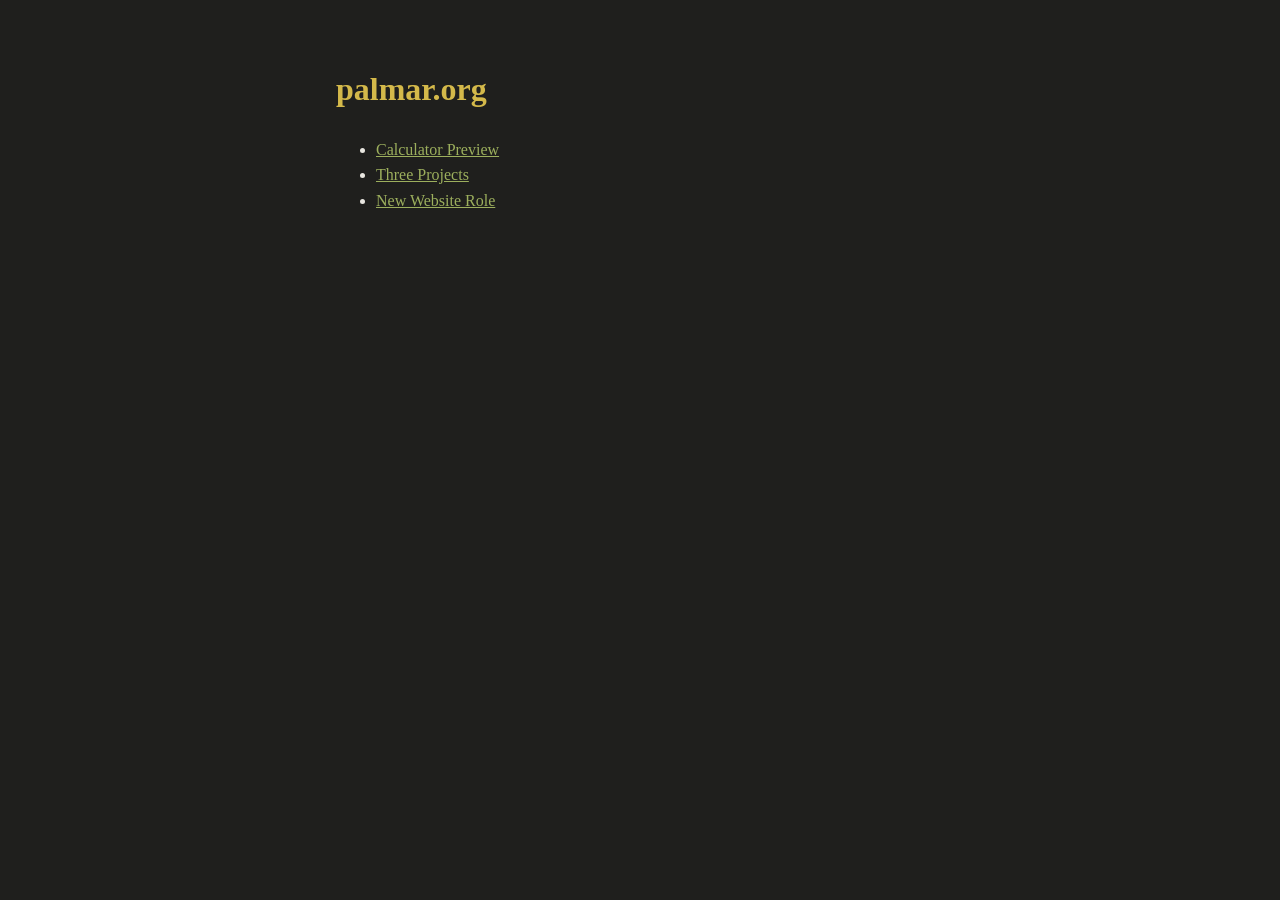
<file: index.html>
<!doctype html>
<html lang="en">
    <head>
        <meta charset="utf-8" />
        <meta name="viewport" content="width=device-width, initial-scale=1" />
        <title>palmar.org</title>
        <link rel="stylesheet" href="style.css" />
    </head>
    <body>
        <h1>palmar.org</h1>

        <ul>
            <li>
                <a href="notes/calculator-preview.html">Calculator Preview</a>
            </li>
            <li><a href="notes/three-projects.html">Three Projects</a></li>
            <li><a href="notes/new-website.html">New Website Role</a></li>
        </ul>
    </body>
</html>
</file>
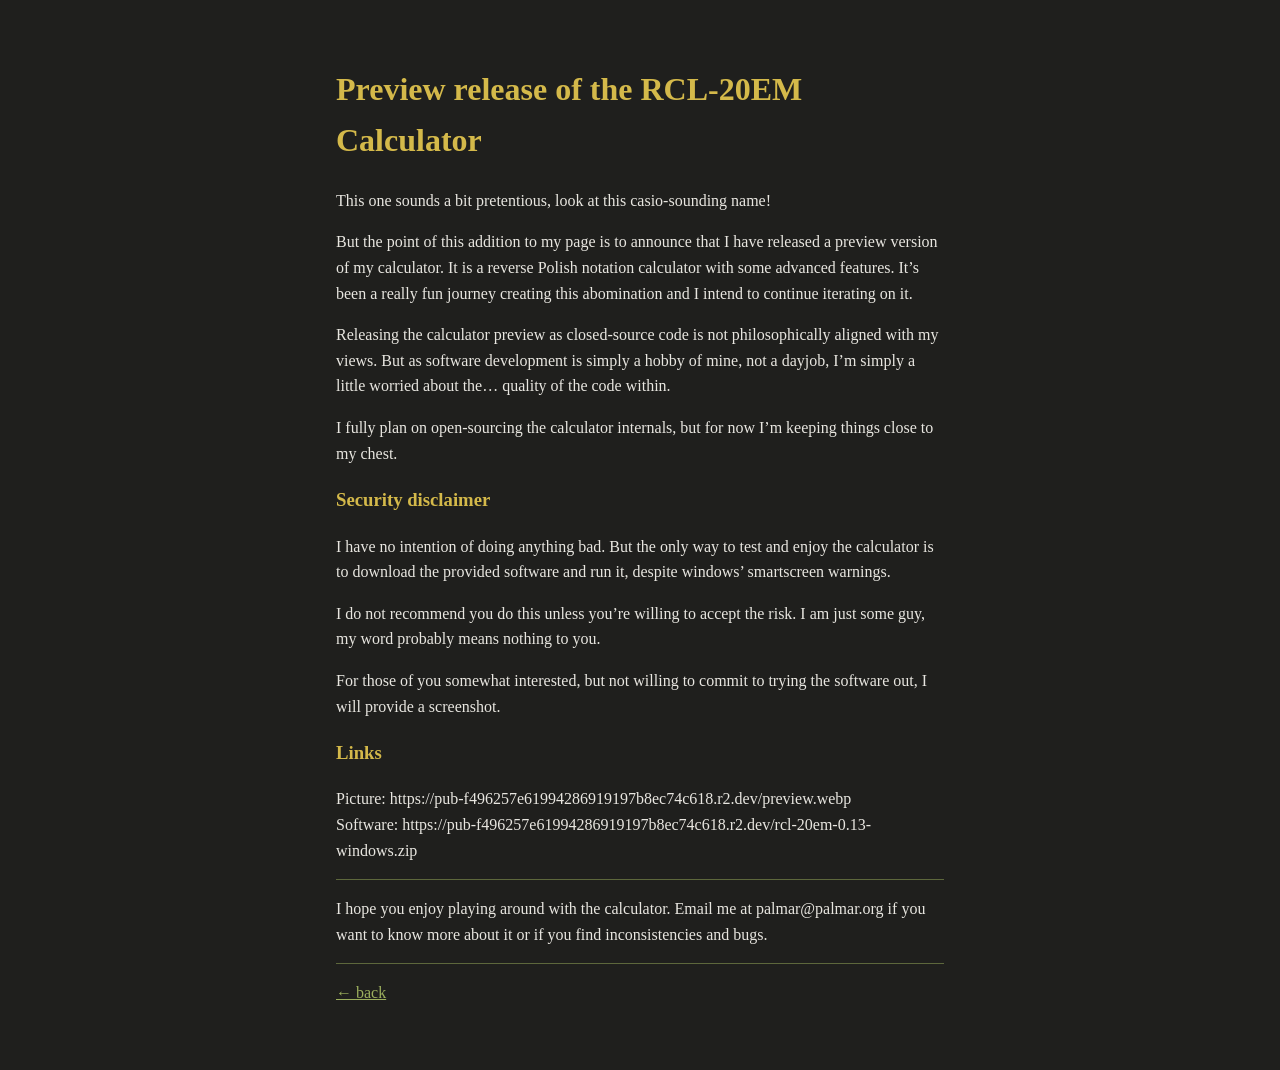
<file: notes/calculator-preview.html>
<!DOCTYPE html>
<html lang="en">
<head>
<meta charset="utf-8">
<meta name="viewport" content="width=device-width, initial-scale=1">
<title> — palmar.org</title>
<link rel="stylesheet" href="../style.css">
</head>
<body>
<h1 id="preview-release-of-the-rcl-20em-calculator">Preview release of
the RCL-20EM Calculator</h1>
<p>This one sounds a bit pretentious, look at this casio-sounding
name!</p>
<p>But the point of this addition to my page is to announce that I have
released a preview version of my calculator. It is a reverse Polish
notation calculator with some advanced features. It’s been a really fun
journey creating this abomination and I intend to continue iterating on
it.</p>
<p>Releasing the calculator preview as closed-source code is not
philosophically aligned with my views. But as software development is
simply a hobby of mine, not a dayjob, I’m simply a little worried about
the… quality of the code within.</p>
<p>I fully plan on open-sourcing the calculator internals, but for now
I’m keeping things close to my chest.</p>
<h3 id="security-disclaimer">Security disclaimer</h3>
<p>I have no intention of doing anything bad. But the only way to test
and enjoy the calculator is to download the provided software and run
it, despite windows’ smartscreen warnings.</p>
<p>I do not recommend you do this unless you’re willing to accept the
risk. I am just some guy, my word probably means nothing to you.</p>
<p>For those of you somewhat interested, but not willing to commit to
trying the software out, I will provide a screenshot.</p>
<h3 id="links">Links</h3>
<p>Picture:
https://pub-f496257e61994286919197b8ec74c618.r2.dev/preview.webp<br />
Software:
https://pub-f496257e61994286919197b8ec74c618.r2.dev/rcl-20em-0.13-windows.zip</p>
<hr />
<p>I hope you enjoy playing around with the calculator. Email me at
palmar@palmar.org if you want to know more about it or if you find
inconsistencies and bugs.</p>
<hr>
<p><a href="../index.html">← back</a></p>
</body>
</html>
</file>
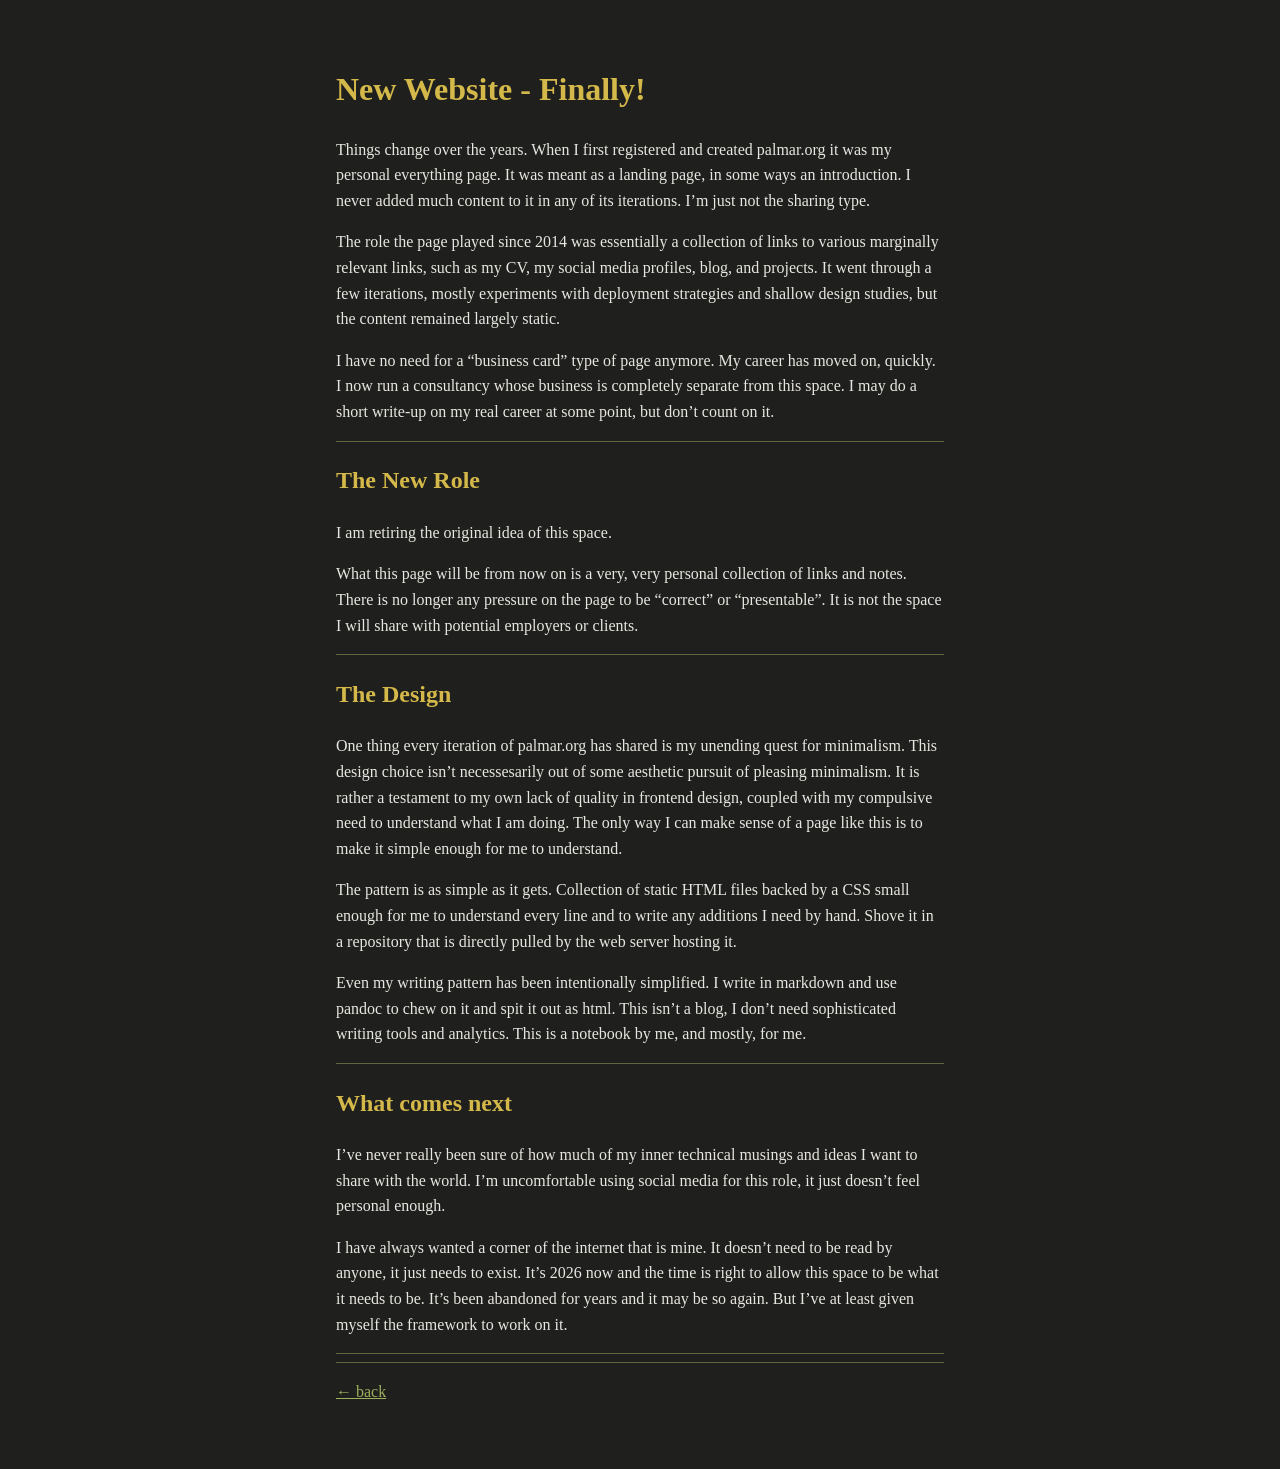
<file: notes/new-website.html>
<!DOCTYPE html>
<html lang="en">
<head>
<meta charset="utf-8">
<meta name="viewport" content="width=device-width, initial-scale=1">
<title> — palmar.org</title>
<link rel="stylesheet" href="../style.css">
</head>
<body>
<h1 id="new-website---finally">New Website - Finally!</h1>
<p>Things change over the years. When I first registered and created
palmar.org it was my personal everything page. It was meant as a landing
page, in some ways an introduction. I never added much content to it in
any of its iterations. I’m just not the sharing type.</p>
<p>The role the page played since 2014 was essentially a collection of
links to various marginally relevant links, such as my CV, my social
media profiles, blog, and projects. It went through a few iterations,
mostly experiments with deployment strategies and shallow design
studies, but the content remained largely static.</p>
<p>I have no need for a “business card” type of page anymore. My career
has moved on, quickly. I now run a consultancy whose business is
completely separate from this space. I may do a short write-up on my
real career at some point, but don’t count on it.</p>
<hr />
<h2 id="the-new-role">The New Role</h2>
<p>I am retiring the original idea of this space.</p>
<p>What this page will be from now on is a very, very personal
collection of links and notes. There is no longer any pressure on the
page to be “correct” or “presentable”. It is not the space I will share
with potential employers or clients.</p>
<hr />
<h2 id="the-design">The Design</h2>
<p>One thing every iteration of palmar.org has shared is my unending
quest for minimalism. This design choice isn’t necessesarily out of some
aesthetic pursuit of pleasing minimalism. It is rather a testament to my
own lack of quality in frontend design, coupled with my compulsive need
to understand what I am doing. The only way I can make sense of a page
like this is to make it simple enough for me to understand.</p>
<p>The pattern is as simple as it gets. Collection of static HTML files
backed by a CSS small enough for me to understand every line and to
write any additions I need by hand. Shove it in a repository that is
directly pulled by the web server hosting it.</p>
<p>Even my writing pattern has been intentionally simplified. I write in
markdown and use pandoc to chew on it and spit it out as html. This
isn’t a blog, I don’t need sophisticated writing tools and analytics.
This is a notebook by me, and mostly, for me.</p>
<hr />
<h2 id="what-comes-next">What comes next</h2>
<p>I’ve never really been sure of how much of my inner technical musings
and ideas I want to share with the world. I’m uncomfortable using social
media for this role, it just doesn’t feel personal enough.</p>
<p>I have always wanted a corner of the internet that is mine. It
doesn’t need to be read by anyone, it just needs to exist. It’s 2026 now
and the time is right to allow this space to be what it needs to be.
It’s been abandoned for years and it may be so again. But I’ve at least
given myself the framework to work on it.</p>
<hr />
<hr>
<p><a href="../index.html">← back</a></p>
</body>
</html>
</file>
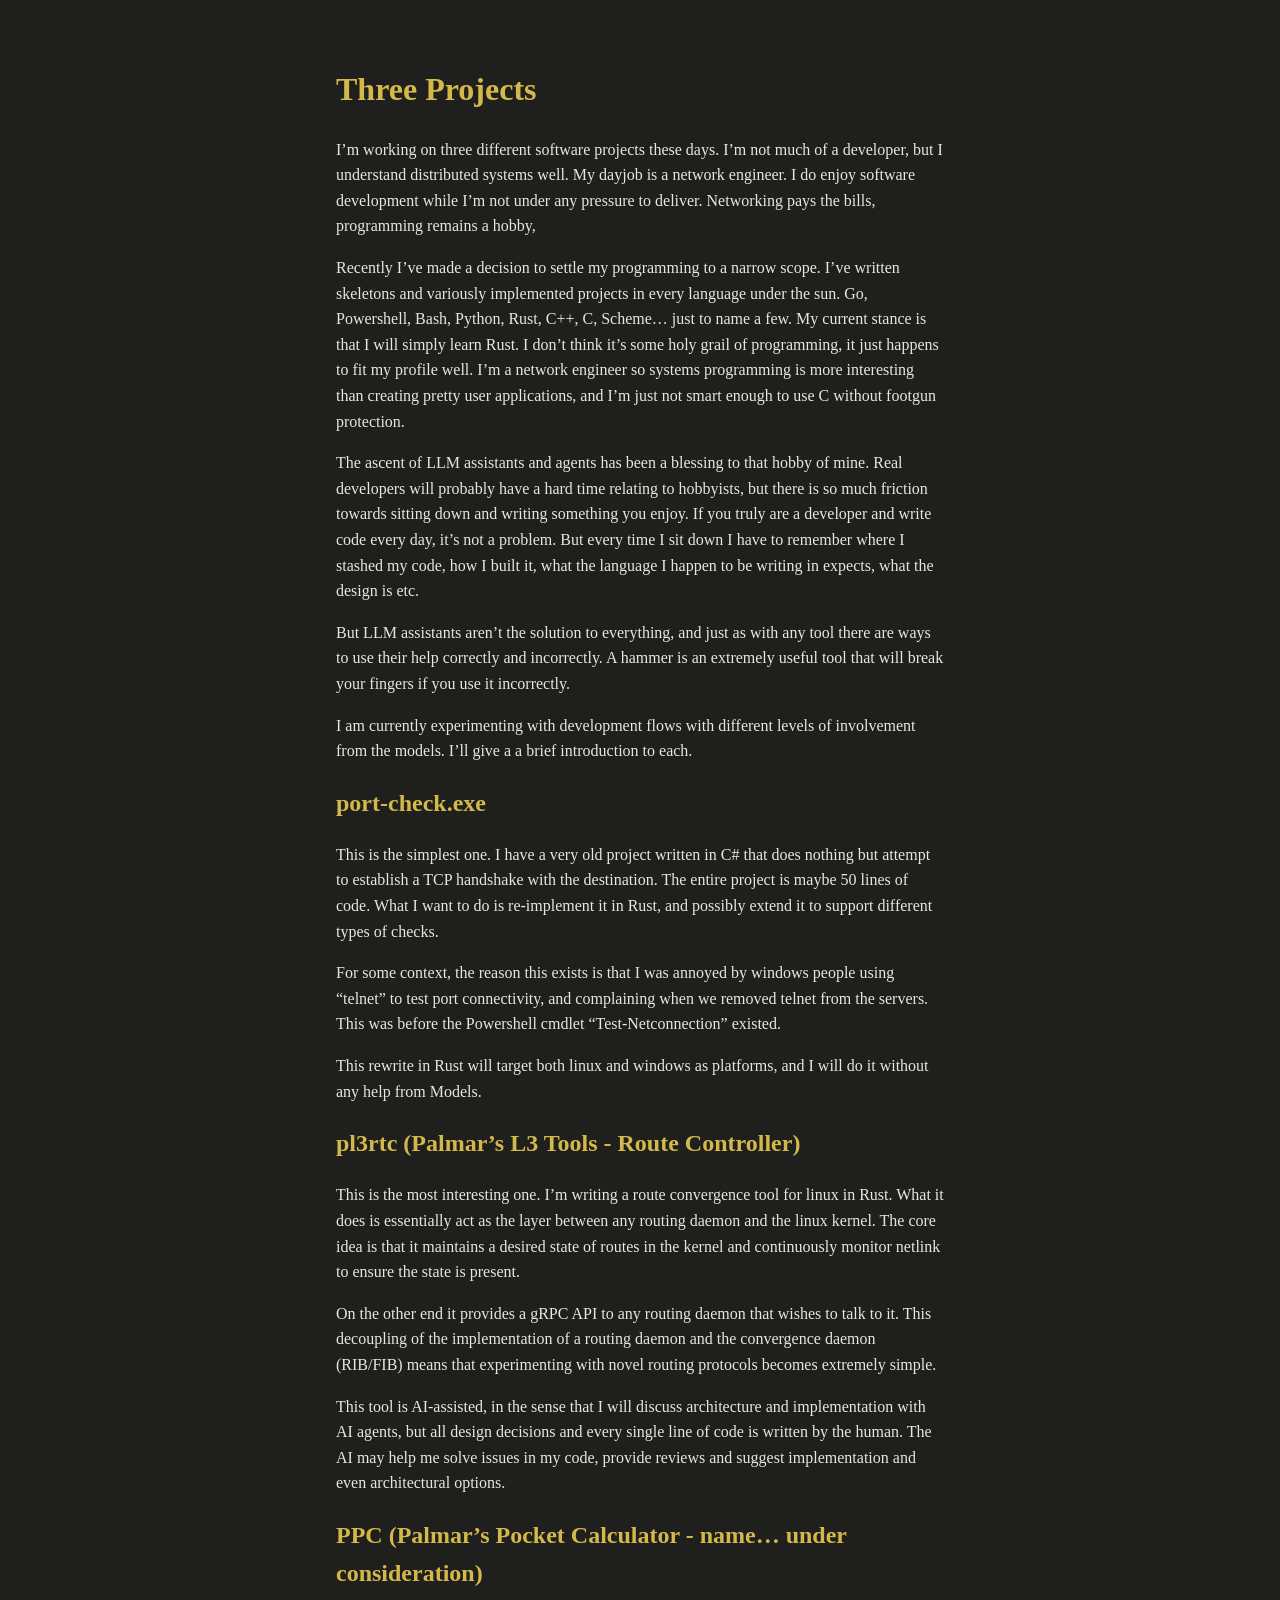
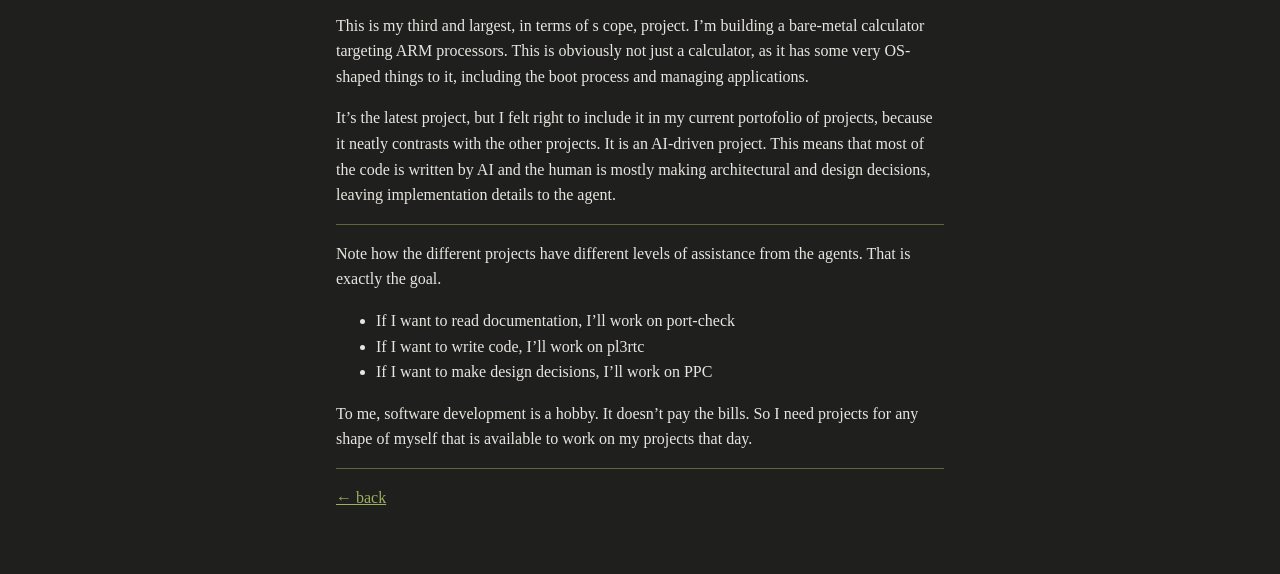
<file: notes/three-projects.html>
<!DOCTYPE html>
<html lang="en">
<head>
<meta charset="utf-8">
<meta name="viewport" content="width=device-width, initial-scale=1">
<title> — palmar.org</title>
<link rel="stylesheet" href="../style.css">
</head>
<body>
<h1 id="three-projects">Three Projects</h1>
<p>I’m working on three different software projects these days. I’m not
much of a developer, but I understand distributed systems well. My
dayjob is a network engineer. I do enjoy software development while I’m
not under any pressure to deliver. Networking pays the bills,
programming remains a hobby,</p>
<p>Recently I’ve made a decision to settle my programming to a narrow
scope. I’ve written skeletons and variously implemented projects in
every language under the sun. Go, Powershell, Bash, Python, Rust, C++,
C, Scheme… just to name a few. My current stance is that I will simply
learn Rust. I don’t think it’s some holy grail of programming, it just
happens to fit my profile well. I’m a network engineer so systems
programming is more interesting than creating pretty user applications,
and I’m just not smart enough to use C without footgun protection.</p>
<p>The ascent of LLM assistants and agents has been a blessing to that
hobby of mine. Real developers will probably have a hard time relating
to hobbyists, but there is so much friction towards sitting down and
writing something you enjoy. If you truly are a developer and write code
every day, it’s not a problem. But every time I sit down I have to
remember where I stashed my code, how I built it, what the language I
happen to be writing in expects, what the design is etc.</p>
<p>But LLM assistants aren’t the solution to everything, and just as
with any tool there are ways to use their help correctly and
incorrectly. A hammer is an extremely useful tool that will break your
fingers if you use it incorrectly.</p>
<p>I am currently experimenting with development flows with different
levels of involvement from the models. I’ll give a a brief introduction
to each.</p>
<h2 id="port-check.exe">port-check.exe</h2>
<p>This is the simplest one. I have a very old project written in C#
that does nothing but attempt to establish a TCP handshake with the
destination. The entire project is maybe 50 lines of code. What I want
to do is re-implement it in Rust, and possibly extend it to support
different types of checks.</p>
<p>For some context, the reason this exists is that I was annoyed by
windows people using “telnet” to test port connectivity, and complaining
when we removed telnet from the servers. This was before the Powershell
cmdlet “Test-Netconnection” existed.</p>
<p>This rewrite in Rust will target both linux and windows as platforms,
and I will do it without any help from Models.</p>
<h2 id="pl3rtc-palmars-l3-tools---route-controller">pl3rtc (Palmar’s L3
Tools - Route Controller)</h2>
<p>This is the most interesting one. I’m writing a route convergence
tool for linux in Rust. What it does is essentially act as the layer
between any routing daemon and the linux kernel. The core idea is that
it maintains a desired state of routes in the kernel and continuously
monitor netlink to ensure the state is present.</p>
<p>On the other end it provides a gRPC API to any routing daemon that
wishes to talk to it. This decoupling of the implementation of a routing
daemon and the convergence daemon (RIB/FIB) means that experimenting
with novel routing protocols becomes extremely simple.</p>
<p>This tool is AI-assisted, in the sense that I will discuss
architecture and implementation with AI agents, but all design decisions
and every single line of code is written by the human. The AI may help
me solve issues in my code, provide reviews and suggest implementation
and even architectural options.</p>
<h2 id="ppc-palmars-pocket-calculator---name-under-consideration">PPC
(Palmar’s Pocket Calculator - name… under consideration)</h2>
<p>This is my third and largest, in terms of s cope, project. I’m
building a bare-metal calculator targeting ARM processors. This is
obviously not just a calculator, as it has some very OS-shaped things to
it, including the boot process and managing applications.</p>
<p>It’s the latest project, but I felt right to include it in my current
portofolio of projects, because it neatly contrasts with the other
projects. It is an AI-driven project. This means that most of the code
is written by AI and the human is mostly making architectural and design
decisions, leaving implementation details to the agent.</p>
<hr />
<p>Note how the different projects have different levels of assistance
from the agents. That is exactly the goal.</p>
<ul>
<li>If I want to read documentation, I’ll work on port-check</li>
<li>If I want to write code, I’ll work on pl3rtc</li>
<li>If I want to make design decisions, I’ll work on PPC</li>
</ul>
<p>To me, software development is a hobby. It doesn’t pay the bills. So
I need projects for any shape of myself that is available to work on my
projects that day.</p>
<hr>
<p><a href="../index.html">← back</a></p>
</body>
</html>
</file>
<file: style.css>
/* Stylesheet for https://palmar.org */

:root {
    --bg: #1f1f1d;
    --text: #e8e6e0;
    --heading: #d4b94a;
    --link: #9caf5d;
    --link-visited: #5c6936;
}

body {
    max-width: 38rem;
    margin: 4rem auto;
    padding: 0 1.25rem;
    background: var(--bg);
    color: var(--text);
    font-family: Charter, Georgia, serif;
    font-size: 16px;
    line-height: 1.6;
}

h1,
h2,
h3 {
    color: var(--heading);
    font-weight: 600;
}

a {
    color: var(--link);
}
a:visited {
    color: var(--link-visited);
}

hr {
    border: none;
    border-top: 1px solid var(--link);
    opacity: 0.5;
}
</file>
